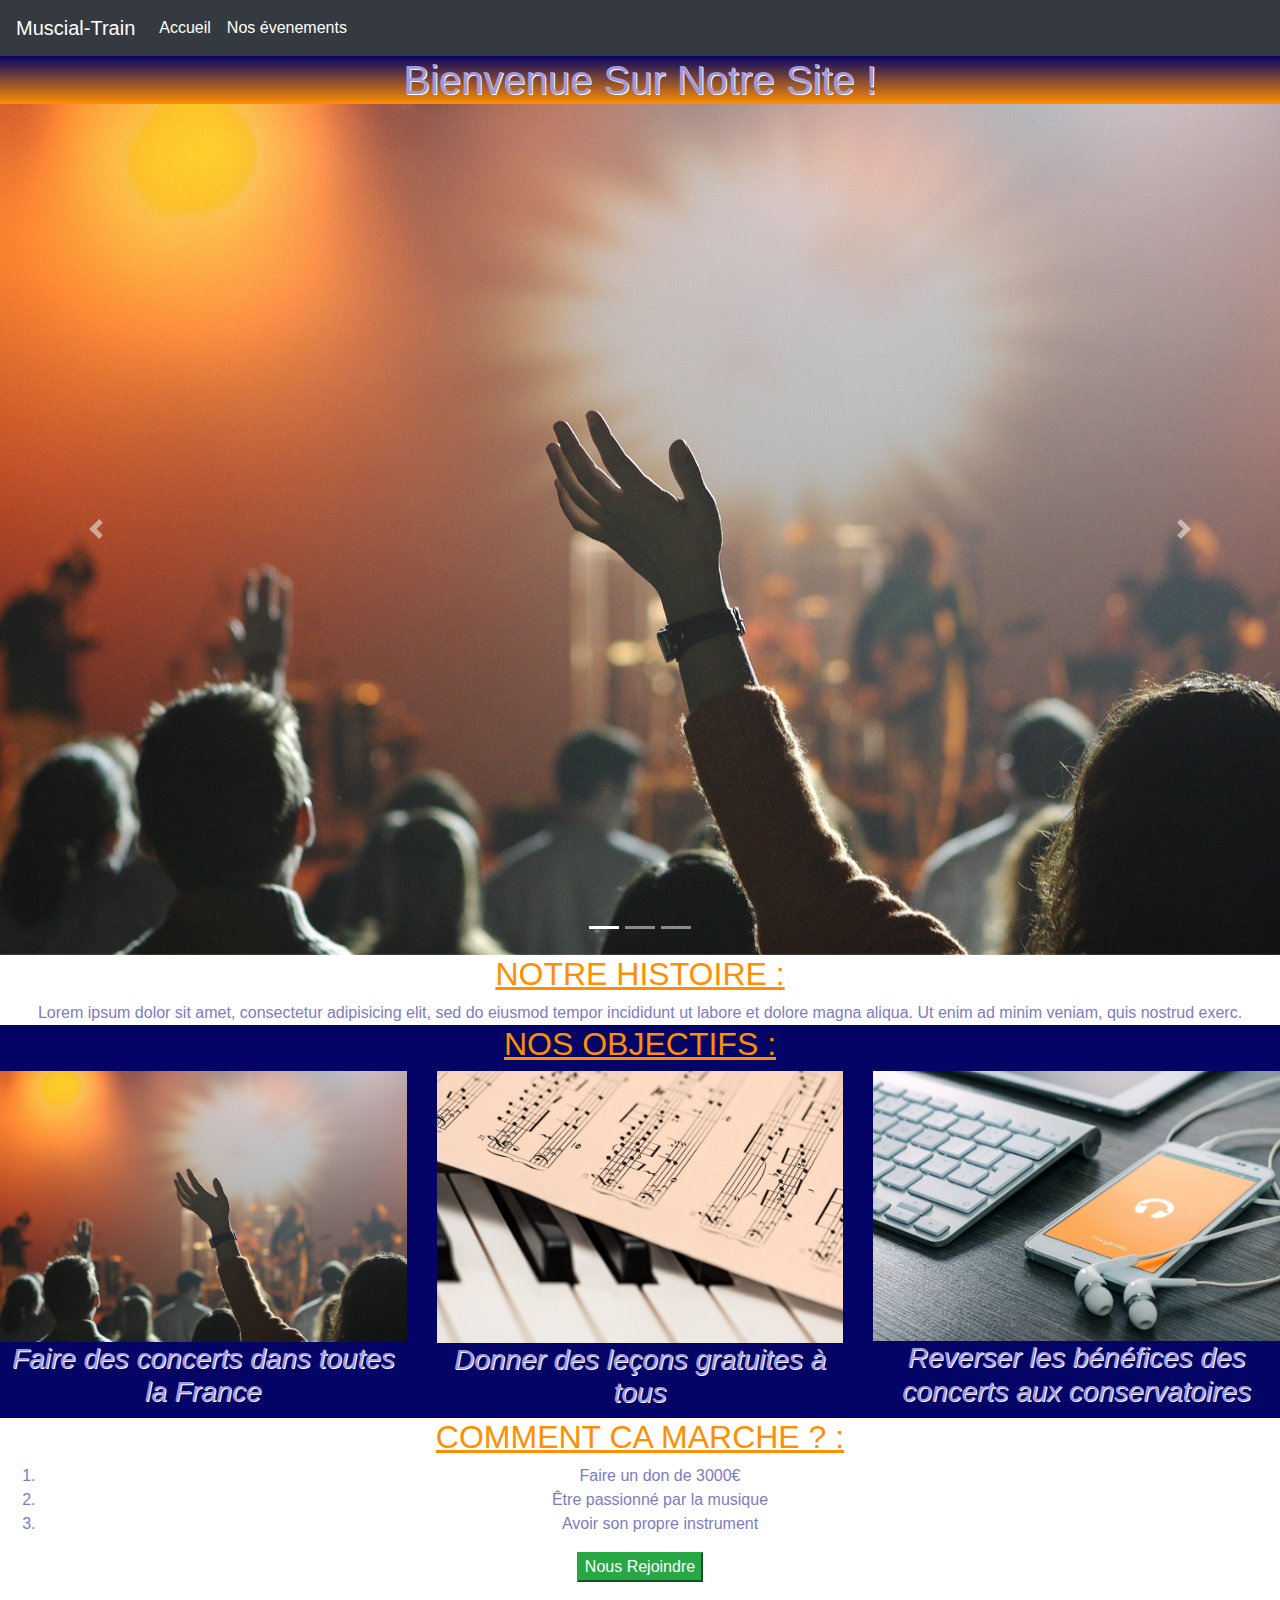
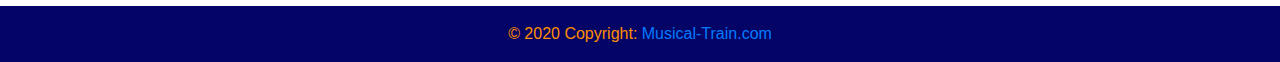
<file: index.html>
<!DOCTYPE html>
<html lang="fr" dir="ltr">
  <head>
    <meta charset="utf-8">
    <title>musical-train</title>
    <meta name="viewport" content="width=device-width, initial-scale=1">
    <meta name="description" content="la musique c'est la vie !">
    <link rel="stylesheet" href="https://stackpath.bootstrapcdn.com/bootstrap/4.1.3/css/bootstrap.min.css" >
    <link rel="stylesheet" href="https://use.fontawesome.com/releases/v5.3.1/css/all.css">
    <script src="https://code.jquery.com/jquery-3.3.1.min.js"></script>
    <script src="https://cdnjs.cloudflare.com/ajax/libs/popper.js/1.14.3/umd/popper.min.js"></script>
    <script src="https://stackpath.bootstrapcdn.com/bootstrap/4.1.3/js/bootstrap.min.js"></script>
    <link href="https://fonts.googleapis.com/css?family=Lato" rel="stylesheet">
    <link rel="stylesheet" href="style.css">
  </head>
  <body>
    <!-- début nav -->
    <nav class="navbar navbar-expand-lg navbar-dark bg-dark">
      <a class="navbar-brand" href="index.html" style="color:white;">Muscial-Train</a>
      <button class="navbar-toggler" type="button" data-toggle="collapse" data-target="#navbarSupportedContent" aria-controls="navbarSupportedContent" aria-expanded="false" aria-label="Toggle navigation">
        <span  class="navbar-toggler-icon"></span>
      </button>
      <div class="collapse navbar-collapse" id="navbarSupportedContent">
        <ul class="navbar-nav mr-auto">
          <li class="nav-item active">
            <a class="nav-link" href="index.html" style="color:white;">Accueil <span class="sr-only">(current)</span></a>
          </li>
          <li class="nav-item">
            <a class="nav-link" href="projet.html" style="color:white;">Nos évenements</a>
          </li>
        </ul>
      </div>
    </nav>
    <!-- fin nav -->

    <main>
    <center>
    <h1>Bienvenue sur notre site !</h1>

    <div id="carouselExampleIndicators" class="carousel slide" data-ride="carousel">
      <ol class="carousel-indicators">
        <li data-target="#carouselExampleIndicators" data-slide-to="0" class="active"></li>
        <li data-target="#carouselExampleIndicators" data-slide-to="1"></li>
        <li data-target="#carouselExampleIndicators" data-slide-to="2"></li>
      </ol>
      <div class="carousel-inner">
        <div class="carousel-item active">
          <img class="d-block w-100" src="images/audience.jpg" alt="Concert dans des Ehpads">
        </div>
        <div class="carousel-item">
          <img class="d-block w-100" src="images/guitare.jpg" alt="Représentation dans une école">
        </div>
        <div class="carousel-item">
          <img class="d-block w-100" src="images/piano.jpg" alt="Distribution d'instrument en Afrique">
        </div>
      </div>
      <a class="carousel-control-prev" href="#carouselExampleIndicators" role="button" data-slide="prev">
        <span class="carousel-control-prev-icon" aria-hidden="true"></span>
        <span class="sr-only">Previous</span>
      </a>
      <a class="carousel-control-next" href="#carouselExampleIndicators" role="button" data-slide="next">
        <span class="carousel-control-next-icon" aria-hidden="true"></span>
        <span class="sr-only">Next</span>
      </a>
    </div>

    <div class="row">
      <div class="col-sm-12">
        <h2>Notre Histoire :</h2>
      </div>
      <div class="col-sm-12">
        Lorem ipsum dolor sit amet, consectetur adipisicing elit, sed do eiusmod tempor incididunt ut labore et dolore magna aliqua. Ut enim ad minim veniam, quis nostrud exerc.
      </div>
    </div>

    <div class="row" id="blue">
      <div class="col-sm-12">
        <h2>Nos Objectifs :</h2>
      </div>
      <br>
      <div class="col-sm-4">
        <div class="thumbnail">
            <img src="images/audience.jpg" alt="concerts" style="width:100%">
            <div class="caption">
              <h3>Faire des concerts dans toutes la France</h3>
            </div>
        </div>
      </div>

      <div class="col-sm-4">
        <div class="thumbnail">
            <img src="images/piano.jpg" alt="leçons" style="width:100%">
            <div class="caption">
              <h3>Donner des leçons gratuites à tous </h3>
            </div>
        </div>
      </div>

      <div class="col-sm-4">
        <div class="thumbnail">
            <img src="images/ipad.jpg" alt="conservatoires" style="width:100%">
            <div class="caption">
              <h3>Reverser les bénéfices des concerts aux conservatoires </h3>
            </div>
        </div>
      </div>
    </div>

    <div class="row">
      <div class="col-sm-12">
        <h2>Comment ca marche ? :</h2>
      </div>
      <br>
      <div class="col-sm-12">
      <ol>
        <li>Faire un don de 3000€</li>
        <li>Être passionné par la musique</li>
        <li>Avoir son propre instrument</li>
      </ol>
      </div>
      <div class="col-sm-12">
        <button type="button" class="bt btn-success" name="button">Nous Rejoindre</button>
      </div>
    </div><br>

    </center>
    </main>

  <footer class="page-footer">
    <!-- Copyright -->
    <div class="footer-copyright text-center py-3">© 2020 Copyright:
      <a href="index.html"> Musical-Train.com</a>
    </div>
    <!-- Copyright -->
  </footer>

  </body>
</html>
</file>
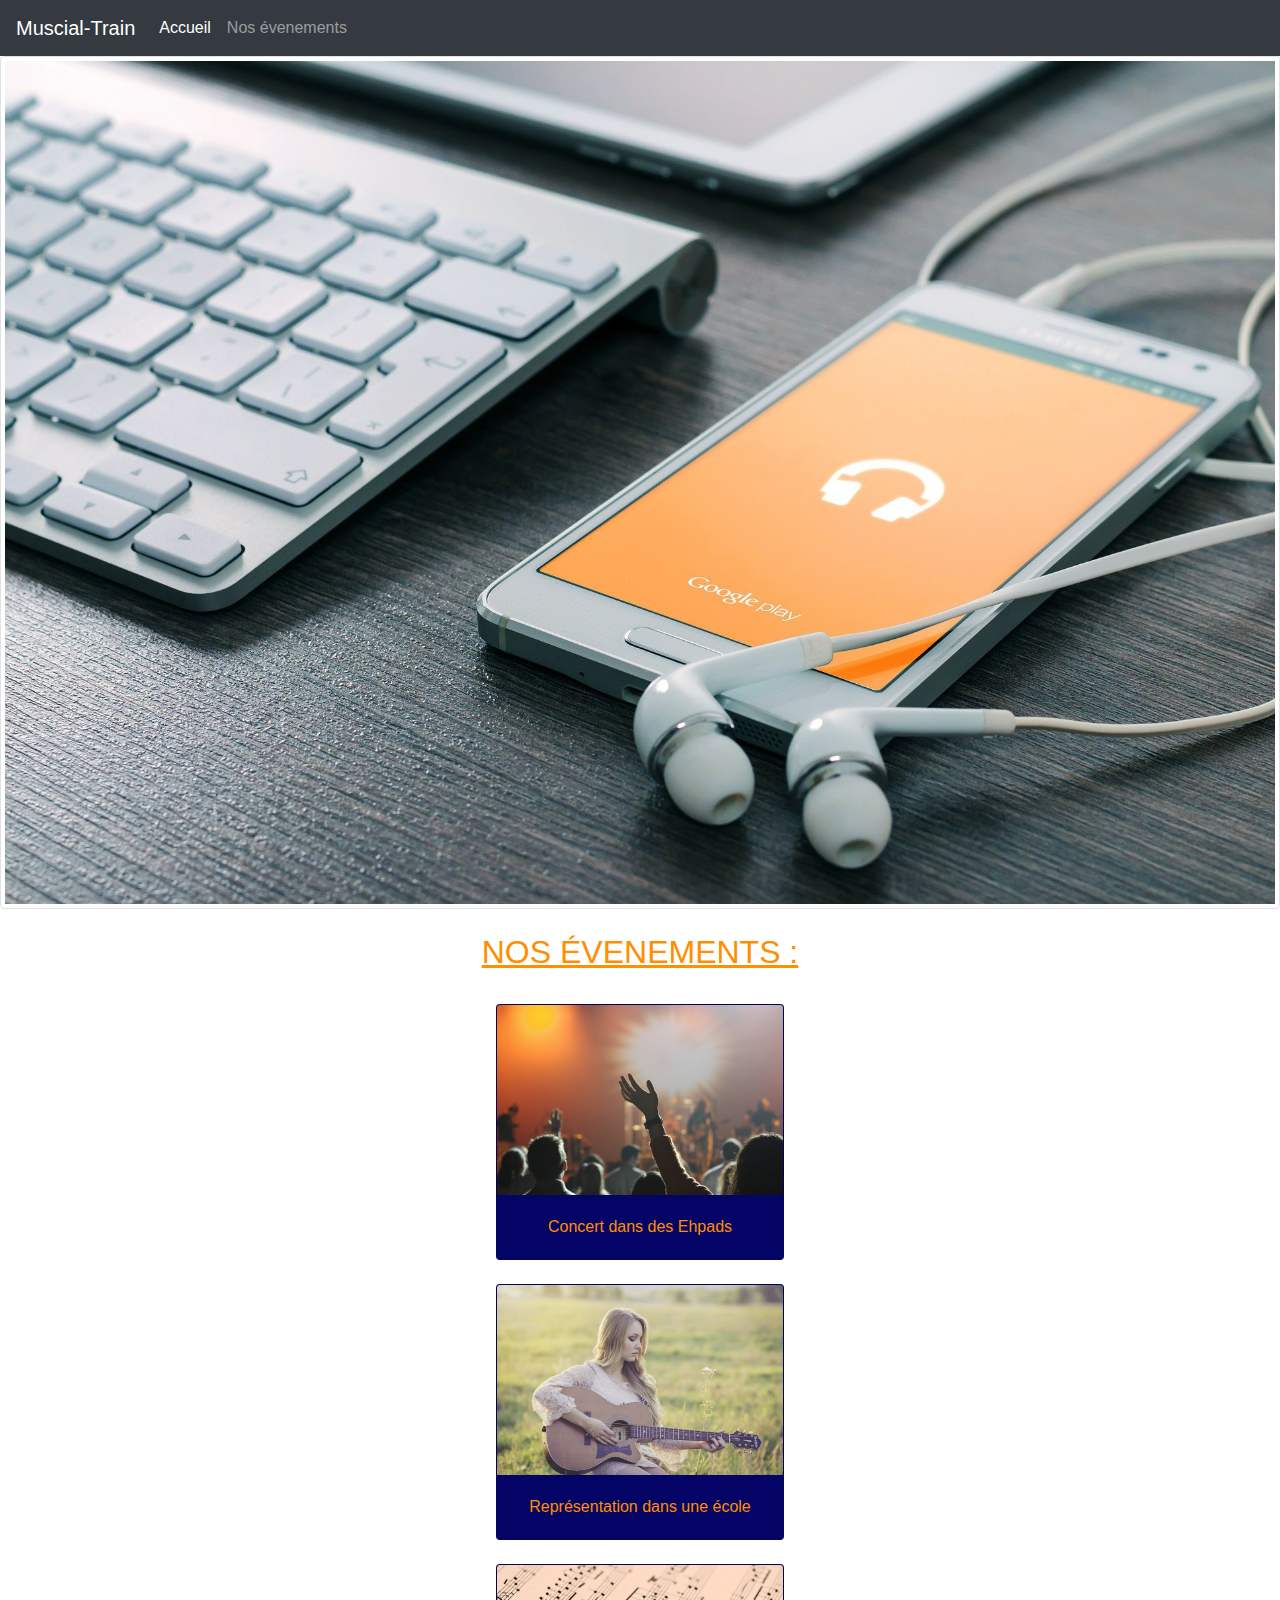
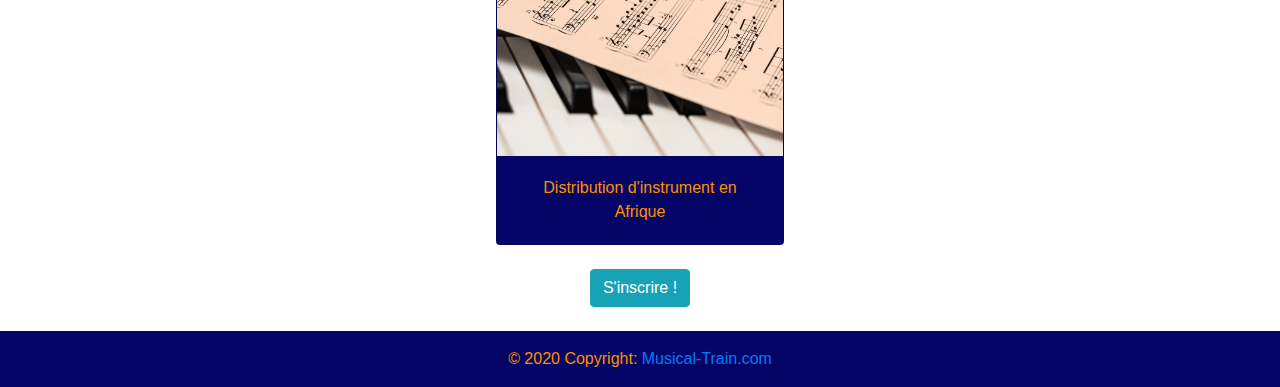
<file: projet.html>
<!DOCTYPE html>
<html lang="fr" dir="ltr">
  <head>
    <meta charset="utf-8">
    <title>musical-train</title>
    <meta name="viewport" content="width=device-width, initial-scale=1">
    <meta name="description" content="Retrouvez nos projets !">
    <link rel="stylesheet" href="https://stackpath.bootstrapcdn.com/bootstrap/4.1.3/css/bootstrap.min.css" >
    <link rel="stylesheet" href="https://use.fontawesome.com/releases/v5.3.1/css/all.css">
    <script src="https://code.jquery.com/jquery-3.3.1.min.js"></script>
    <script src="https://cdnjs.cloudflare.com/ajax/libs/popper.js/1.14.3/umd/popper.min.js"></script>
    <script src="https://stackpath.bootstrapcdn.com/bootstrap/4.1.3/js/bootstrap.min.js"></script>
    <link href="https://fonts.googleapis.com/css?family=Lato" rel="stylesheet">
    <link rel="stylesheet" href="style.css">
  </head>

  <!-- début nav -->
  <body>
    <main>
    <center>
    <nav class="navbar navbar-expand-lg navbar-dark bg-dark">
      <a class="navbar-brand" href="#">Muscial-Train</a>
      <button class="navbar-toggler" type="button" data-toggle="collapse" data-target="#navbarSupportedContent" aria-controls="navbarSupportedContent" aria-expanded="false" aria-label="Toggle navigation">
        <span class="navbar-toggler-icon"></span>
      </button>
      <div class="collapse navbar-collapse" id="navbarSupportedContent">
        <ul class="navbar-nav mr-auto">
          <li class="nav-item active">
            <a class="nav-link" href="index.html">Accueil </a>
          </li>
          <li class="nav-item">
            <a class="nav-link" href="projet.html">Nos évenements<span class="sr-only">(current)</span></a>
          </li>
        </ul>
      </div>
    </nav>
    <!-- fin nav -->
    <div class="row">
      <div class="col-sm-12">
        <img src="images/ipad.jpg" alt="musique" class="img-thumbnail">
      </div>
    </div><br>

    <h2>Nos évenements :</h2><br>

    <div class="card" style="width: 18rem;" id="blueP">
      <img class="card-img-top" src="images/audience.jpg" alt="Concert dans des Ehpads">
      <div class="card-body">
        <p class="card-text">Concert dans des Ehpads</p>
      </div>
    </div><br>

    <div class="card" style="width: 18rem;" id="blueP">
      <img class="card-img-top" src="images/guitare.jpg" alt="Représentation dans une école">
      <div class="card-body">
        <p class="card-text">Représentation dans une école</p>
      </div>
    </div><br>

    <div class="card" style="width: 18rem;" id="blueP">
      <img class="card-img-top" src="images/piano.jpg" alt="Distribution d'instrument en Afrique">
      <div class="card-body">
        <p class="card-text">Distribution d'instrument en Afrique</p>
      </div>
    </div><br>

    <button type="button" name="button" class="btn btn-info">S'inscrire !</button>
    <br><br>
  </center>
  </main>
  <footer class="page-footer">
    <!-- Copyright -->
    <div class="footer-copyright text-center py-3">© 2020 Copyright:
      <a href="index.html"> Musical-Train.com</a>
    </div>
    <!-- Copyright -->
  </footer>

  </body>
</html>
</file>
<file: style.css>
/* #212165 primary
#ff8e00 second */

/*media queries*/
@media screen and (max-width:411px){
  .div{
  margin-bottom:2px;
  }
}

h2 {
  color : #ff8e00;
  text-transform: uppercase;
  text-decoration: underline;
}

h1 {
  color : #a199da;
  text-shadow: 1px 1px white;
  text-transform: capitalize;
  background-image: linear-gradient(to bottom,  #040466, #ff8e00);
  padding : 0px;
  margin : 0px;
}

h3{
  color : #a199da;
  text-shadow: 1px 1px white;
  font-style: italic;
}

footer {
  background-color: #040466;
  color : #ff8e00;
}

#blue{
  background-color: #040466;
  color:white;
}

#blueP{
  background-color: #040466;
  color:#ff8e00;
}

body{
  color:#7c7cc3;
}
</file>
